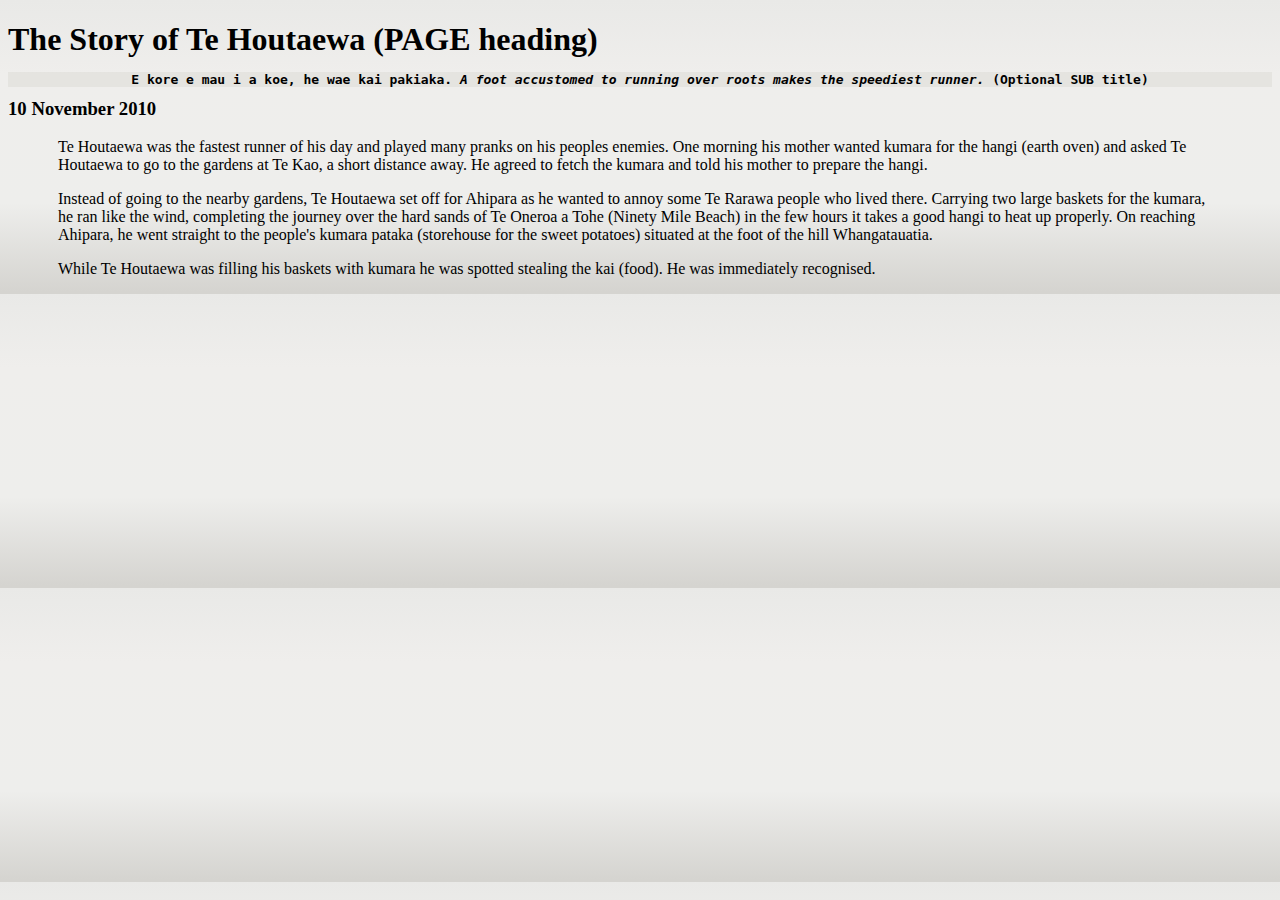
<file: blog/te-houtaewa-template.html>
<!DOCTYPE html>
<html>
  <head>
    <title>Stories and Legends (PAGE title) </title>
    <meta charset="UTF-8">
    <link href="../styles/main.css" rel="stylesheet" type="text/css">
  </head>
  
  <body>
    <h1>The Story of Te Houtaewa (PAGE heading)</h1>
    <h2>E kore e mau i a koe, he wae kai pakiaka. <em>A foot accustomed to running over roots makes the speediest runner.</em> (Optional SUB title) </h2>
    <h3>10 November 2010</h3>
    
    <p>
      Te Houtaewa was the fastest runner of his day and played many pranks on his peoples enemies. One morning his mother wanted kumara for the hangi (earth oven) and asked Te Houtaewa to go to the gardens at Te Kao, a short distance away. He agreed to fetch the kumara and told his mother to prepare the hangi.
    </p>
    <p>
      Instead of going to the nearby gardens, Te Houtaewa set off for Ahipara as he wanted to annoy some Te Rarawa people who lived there. Carrying two large baskets for the kumara, he ran like the wind, completing the journey over the hard sands of Te Oneroa a Tohe (Ninety Mile Beach) in the few hours it takes a good hangi to heat up properly. On reaching Ahipara, he went straight to the people's kumara pataka (storehouse for the sweet potatoes) situated at the foot of the hill Whangatauatia.
    </p>
    <p>
      While Te Houtaewa was filling his baskets with kumara he was spotted stealing the kai (food). He was immediately recognised.
    </p>
    
    <!-- this is a comment. -->
  
  </body>
</html>
</file>
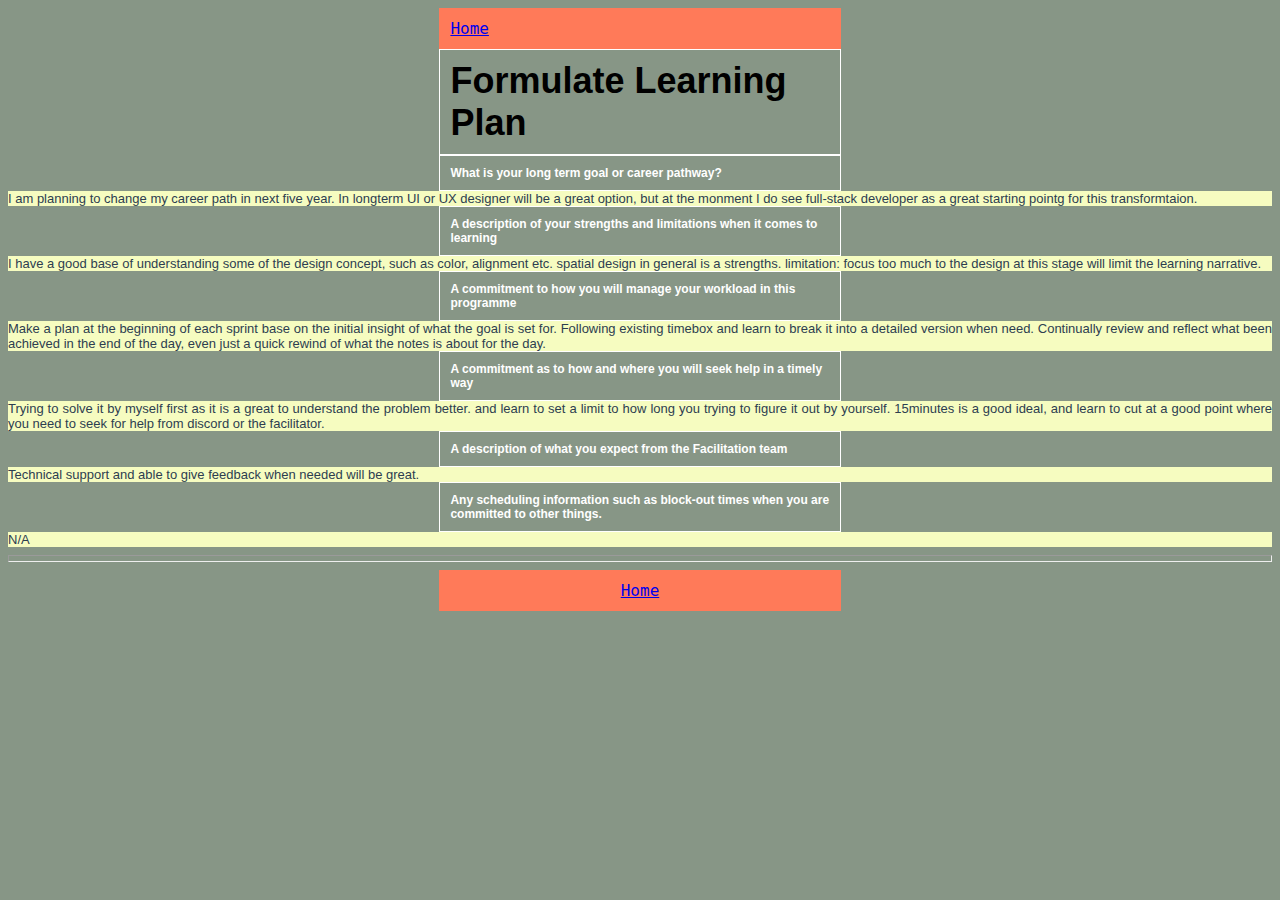
<file: Core/core.html>
<!DOCTYPE html>
<html lang="en">
  <head>
    <title>Core-Learning Plan</title>
    <meta charset="UTF-8">
    <meta name="viewport" content="width=device-width, initial-scale=1.0",maximum-scale="1.0,minimum-scale=1.0">
    <meta http-equiv="X-UA-Compatible" content="ie=edge">
    <link href="/styles/core.css" rel="stylesheet" type="text/css">
  </head>
 <nav><a href="/index.html">Home</a>
 </nav>

<header>
  <h1> Formulate Learning Plan</h1>
</header>

<main>
  <section>
  <h2> What is your long term goal or career pathway?</h2>
  <div class="definiation">
 <p>I am planning to change my career path in next five year. In longterm UI or UX designer will be a great option, but at the monment I do see full-stack developer as a great starting pointg for this transformtaion.</p>
  
  </div>
  <h2> A description of your strengths and limitations when it comes to learning</h2>
  <div class="definiation">
  
 <p>I have a good base of understanding some of the design concept, such as color, alignment etc. spatial design in general is a strengths.

  limitation: focus too much to the design at this stage will limit the learning narrative.</p>
</div> 
  
<h2> A commitment to how you will manage your workload in this programme</h2>
  <div class="definiation">
 <p>
  Make a plan at the beginning of each sprint base on the initial insight of what the goal is set for. Following existing timebox and learn to break it into a detailed version when need. 

  Continually review and reflect what been achieved in the end of the day, even just a quick rewind of what the notes is about for the day.
 </p>
  
  </div>
  <h2>A commitment as to how and where you will seek help in a timely way</h2>
  <div class="definiation">
 <p>
  Trying to solve it by myself first as it is a great to understand the problem better. and learn to set a limit to how long you trying to figure it out by yourself. 15minutes is a good ideal, and learn to cut at a good point where you need to seek for help from discord or the facilitator.
 </p>
  
  </div>
</div>
<h2>A description of what you expect from the Facilitation team</h2>
<div class="definiation">
<p>
Technical support and able to give feedback when needed will be great.
</p>

</div>
<h2>Any scheduling information such as block-out times when you are committed to other things. </h2>
  <div class="definiation">
 <p>
N/A
 </p>
  
  </div>
</div>
  </section>

  <hr>
  <footer>
    <nav>
      <a href="/index.html">Home</a>
      </nav>   
  </footer>
  </html>
</file>
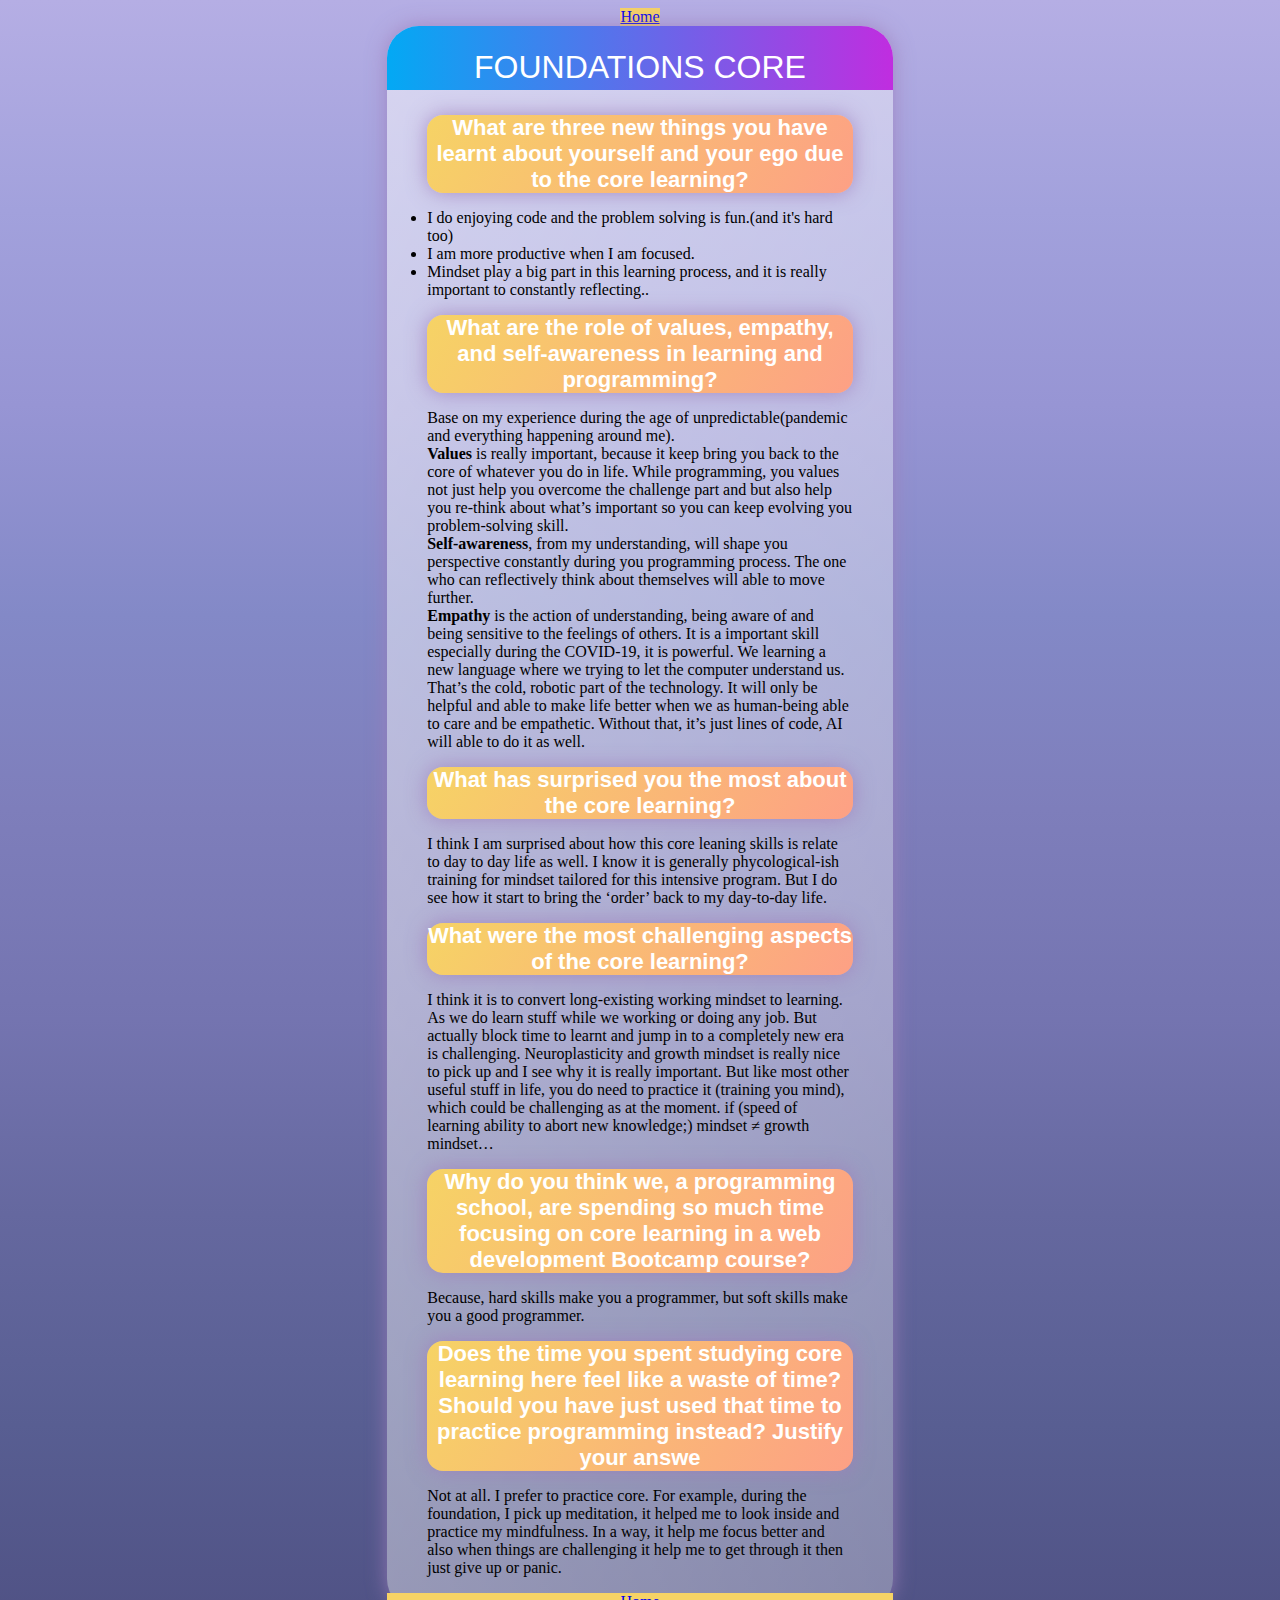
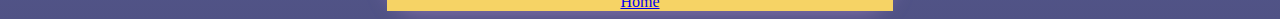
<file: Core/foundations-reflection.html>
<!DOCTYPE html>
<html lang="en">
  <head>
    <title>Foundation reflection</title>
    <meta charset="UTF-8">
    <meta name="viewport" content="width=device-width, initial-scale=1.0",maximum-scale="1.0,minimum-scale=1.0">
    <meta http-equiv="X-UA-Compatible" content="ie=edge">
    <link href="../styles/Blogstyle.css"rel="stylesheet" type="text/css">
  </head>
<body>
  <div class = 'nav'>  
    <a href='/index.html'>Home</a>
  </div>
  <div class = 'glass'>
    <header>Foundations Core </header>
    
  <div class="center">
    <h1> What are three new things you have learnt about yourself and your ego due to the core learning?</h1>
    <p>
        <li> I do enjoying code and the problem solving is fun.(and it's hard too)
        </li>
        <li>I am more productive when I am focused.
        </li>
        <li>
          Mindset play a big part in this learning process, and it is really important to constantly reflecting..
        </li>
    </p>
    
    <h1> What are the role of values, empathy, and self-awareness in learning and programming?</h1>
    

    <p>
      Base on my experience during the age of unpredictable(pandemic and everything happening around me). <br>

      <strong>Values</strong> is really important, because it keep bring you back to the core of whatever you do in life. While programming, you values not just help you overcome the challenge part and but also help you re-think about what’s important so you can keep evolving you problem-solving skill.<br>
      
      <strong>Self-awareness</strong>, from my understanding, will shape you perspective constantly during you programming process. The one who can reflectively think about themselves will able to move further.<br>
      
      <strong>Empathy</strong> is the action of understanding, being aware of and being sensitive to the feelings of others. It is a important skill especially during the COVID-19, it is powerful. We learning a new language  where we trying to let the computer understand us. That’s the cold, robotic part of the technology. It will only be helpful and able to make life better when we as human-being able to care and be empathetic. Without that,  it’s just lines of code, AI will able to do it as well.<br>
            
    </p>


      <h1> What has surprised you the most about the core learning?</h1>
      
      <p>I think I am surprised about how this core leaning skills is relate to day to day life as well.

        I know it is generally phycological-ish training for mindset tailored for this intensive program. But I do see how it start to bring the ‘order’ back to my day-to-day life.
        </p>
     

<!-- 2 -->
      <h1> What were the most challenging aspects of the core learning?</h1>
      <p>
        I think it is to convert long-existing working mindset to learning. As we do learn stuff while we working or doing any job. But actually block time to learnt and jump in to a completely new era is challenging. Neuroplasticity and growth mindset is really nice to pick up and I see why it is really important. But like most other useful stuff in life, you do need to practice it (training you mind), which could be challenging as at the moment. if (speed of learning <expectation; questions > ability to abort new knowledge;) mindset ≠ growth mindset…

      </p>
      <h1> Why do you think we, a programming school, are spending so much time focusing on core learning in a web development Bootcamp course?</h1>
      <p>
        Because,  hard skills make you a programmer, but soft skills make you a good programmer.
      </p>
      <h1> Does the time you spent studying core learning here feel like a waste of time? Should you have just used that time to practice programming instead? Justify your answe</h1>
      <p>
        Not at all.

        I prefer to practice core. For example, during the foundation, I pick up meditation, it helped me to look inside and practice my mindfulness. In a way, it help me focus better and also when things are challenging it help me to get through it then just give up or panic.
      </p>
  </div>
</body>
  
  
  <footer>
    <div class = 'nav'> 
      <a href='/index.html'>Home</a>
    </div>  
  </footer>
  </html>
</file>
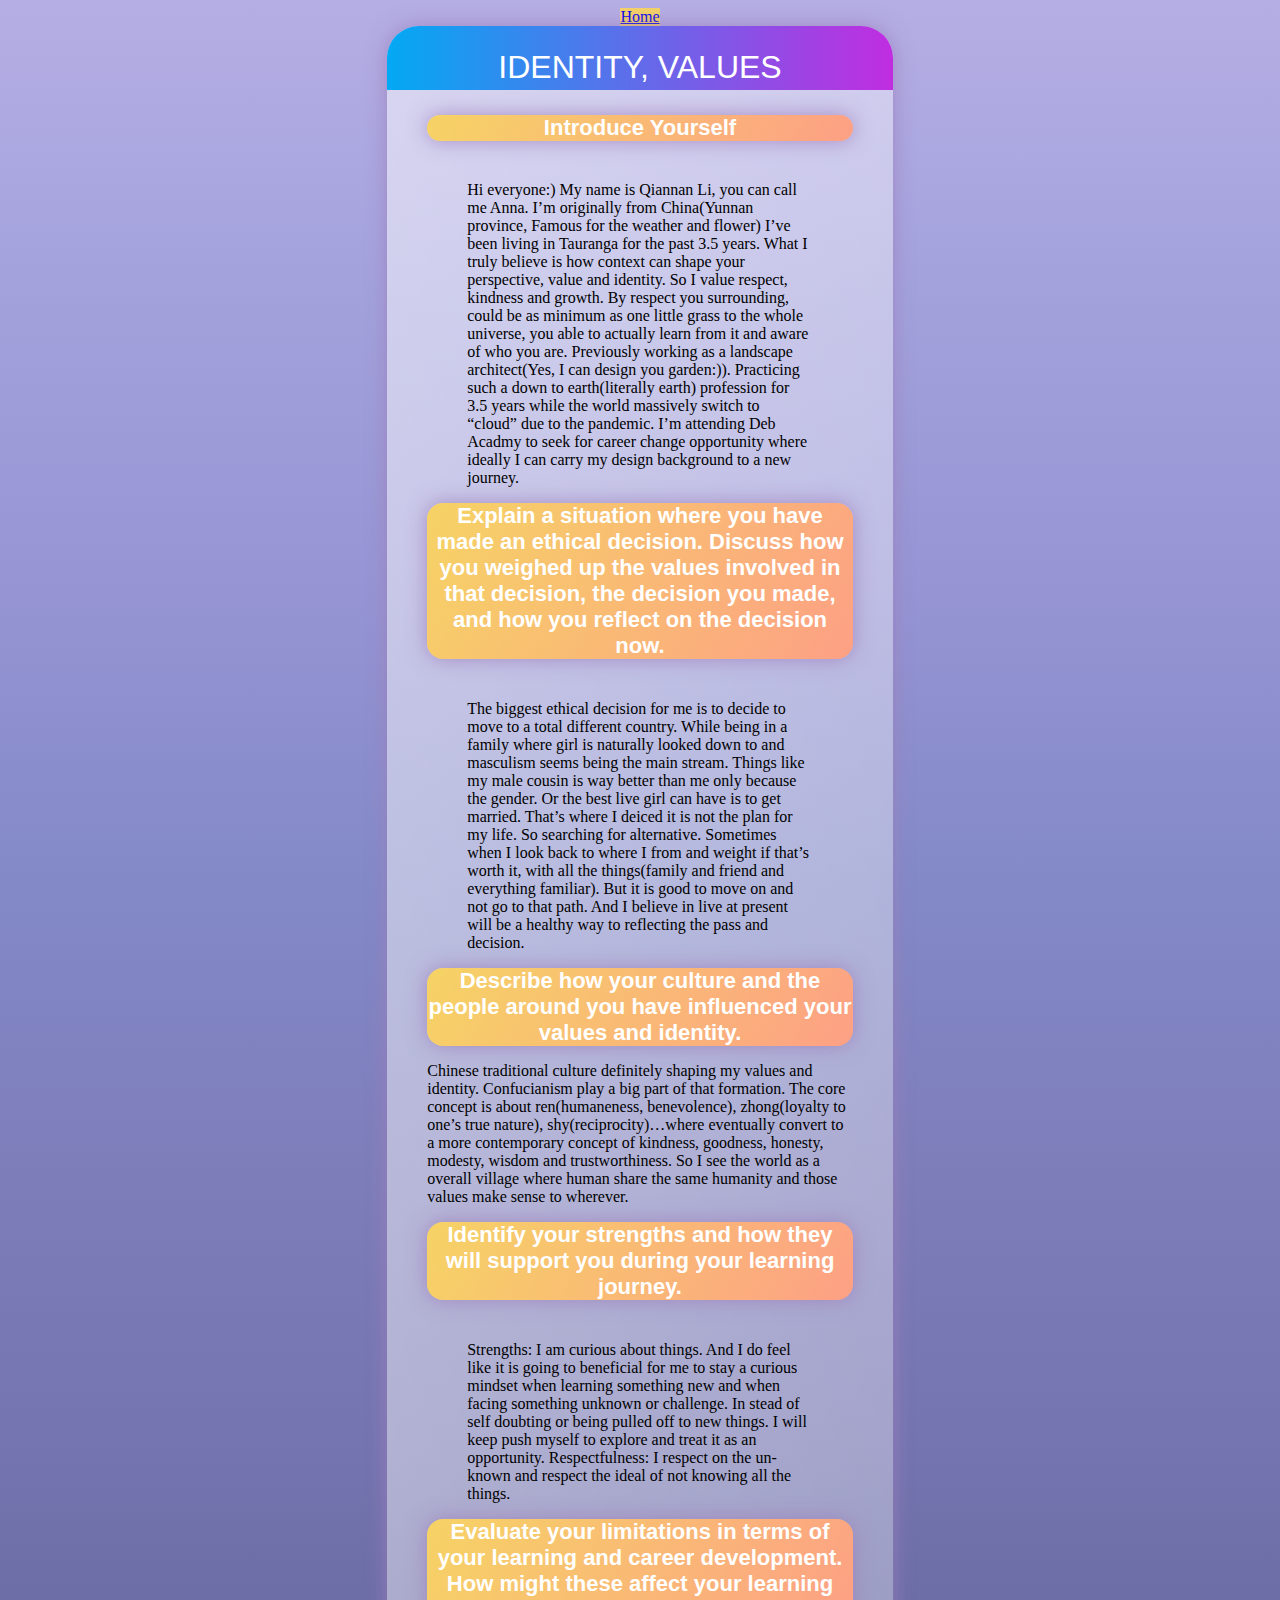
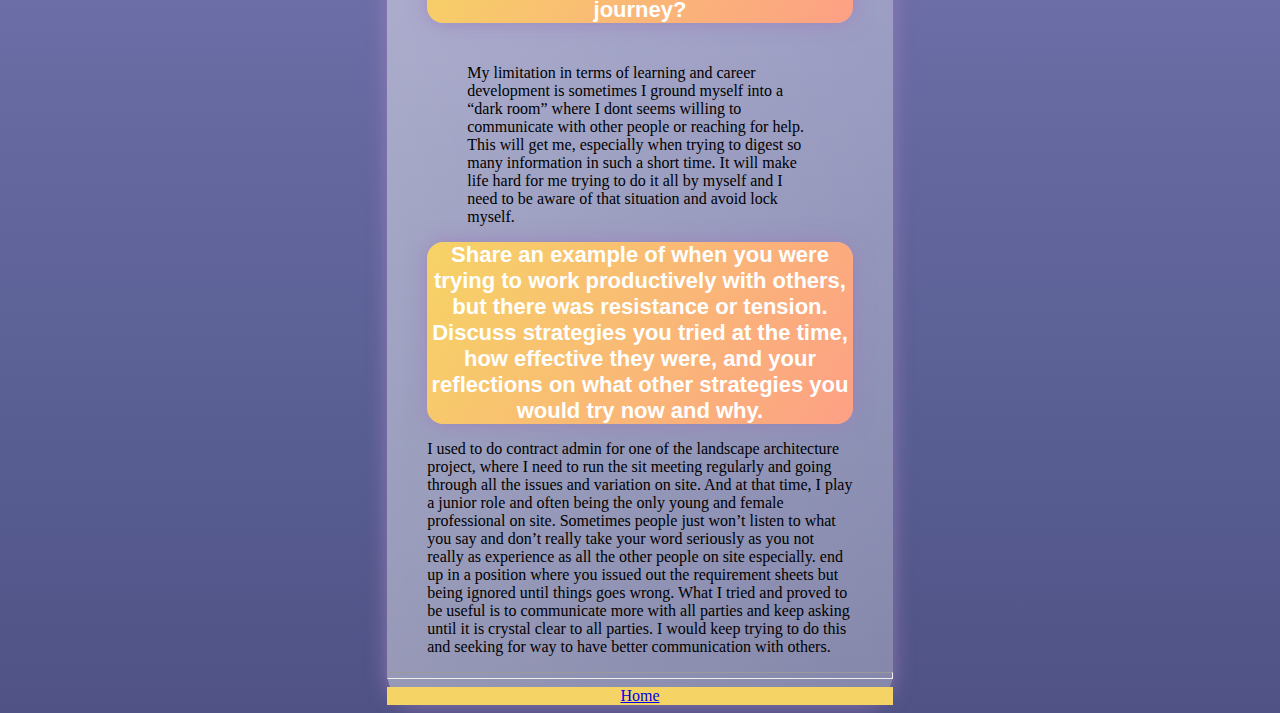
<file: Core/identity-values.html>
<!DOCTYPE html>
<html lang="en">
  <head>
    <title>Identity, Values, and Strengths</title>
    <meta charset="UTF-8">
    <meta name="viewport" content="width=device-width, initial-scale=1.0",maximum-scale="1.0,minimum-scale=1.0">
    <meta http-equiv="X-UA-Compatible" content="ie=edge">
    <link href="../styles/Blogstyle.css" rel="stylesheet" type="text/css">
  </head>
<body>
<div class="nav">
  <a href="/index.html">Home</a>
</div>
<div class ='glass'>
<header class="big">
  Identity, Values
</header>
<div class="center">
      <h1> Introduce Yourself</h1>
    <div class="center">
      <p>Hi everyone:) My name is Qiannan Li, you can call me Anna. I’m originally from China(Yunnan province, Famous for the weather and flower) I’ve been living in Tauranga for the past 3.5 years. 

        What I truly believe is how context can shape your perspective, value and identity. So I value respect, kindness and growth. By respect you surrounding, could be as minimum as one little grass to the whole universe, you able to actually learn from it and aware of who you are.
        
        Previously working as a landscape architect(Yes, I can design you garden:)). Practicing such a down to earth(literally earth) profession for 3.5 years while the world massively switch to “cloud” due to the pandemic. I’m attending Deb Acadmy to seek for career change opportunity where ideally I can carry my design background to a new journey.
          </p>
    </div>
    <h1>Explain a situation where you have made an ethical decision. Discuss how you weighed up the values involved in that decision, the decision you made, and how you reflect on the decision now.</h1>
  <div class="center">
  <p>
    The biggest ethical decision for me is to decide to move to a total different country.

  While being in a family where girl is naturally looked down to and masculism seems being the main stream. Things like my male cousin is way better than me only because the gender. Or the best live girl can have is to get married. That’s where I deiced it is not the plan for my life. So searching for alternative. 

  Sometimes when I look back to where I from and weight if that’s worth it, with all the things(family and friend and everything familiar). But it is good to move on and not  go to that path. And I believe in live at present will be a healthy way to reflecting the pass and decision.</p>

  </div>
    <h1> Describe how your culture and the people around you have influenced your values and identity.</h1>
    <p>
      Chinese traditional culture definitely shaping my values and identity. Confucianism play a big part of that formation. The core concept is about ren(humaneness, benevolence), zhong(loyalty to one’s true nature), shy(reciprocity)…where eventually convert to a more contemporary concept of kindness, goodness, honesty, modesty, wisdom and trustworthiness.  So I see the world as a overall village where human share the same humanity and those values make sense to wherever.
    </p>
  
    
  <h1> Identify your strengths and how they will support you during your learning journey.</h1>
  <div class="center">
  <p> Strengths: I am curious about things. And I do feel like it is going to beneficial for me to stay a curious mindset when learning something new and when facing something unknown or challenge. In stead of self doubting or being pulled off to new things. I will keep push myself to explore and treat it as an opportunity.

    Respectfulness: I respect on the un-known and respect the ideal of not knowing all the things.
    </p>

    </div>
    <h1>Evaluate your limitations in terms of your learning and career development. How might these affect your learning journey?</h1>
    <div class="center">
  <p>
    My limitation in terms of learning and career development is sometimes I ground myself into a “dark room” where I dont seems willing to communicate with other people or  reaching for help.
    This will get me, especially when trying to digest so many information in such a short time. It will make life hard for me trying to do it all by myself and I need to be aware of that situation and avoid lock myself.
  </p> 


    
    
  </div>
  <h1>Share an example of when you were trying to work productively with others, but there was resistance or tension. Discuss strategies you tried at the time, how effective they were, and your reflections on what other strategies you would try now and why.</h1>

  <p>
    I used to do contract admin for one of the landscape architecture project, where I need to run the sit meeting regularly and going through all the issues and variation on site.

  And at that time, I play a junior role and often being the only young and female professional on site. Sometimes people just won’t listen to what you say and don’t really take your word seriously as you not really as experience as all the other people on site especially. end up in a position where you issued out the requirement sheets but being ignored until things goes wrong. 

  What I tried and proved to be useful is to communicate more with all parties and keep asking until it is crystal clear to all parties.

  I would keep trying to do this and seeking for way to have better communication with others.
    </p>
  </div> 
</body>

  <hr>
  <footer>
    <div class="nav">
      <a href="/index.html">Home</a>
    </div>
  </footer>
  </html>
</file>
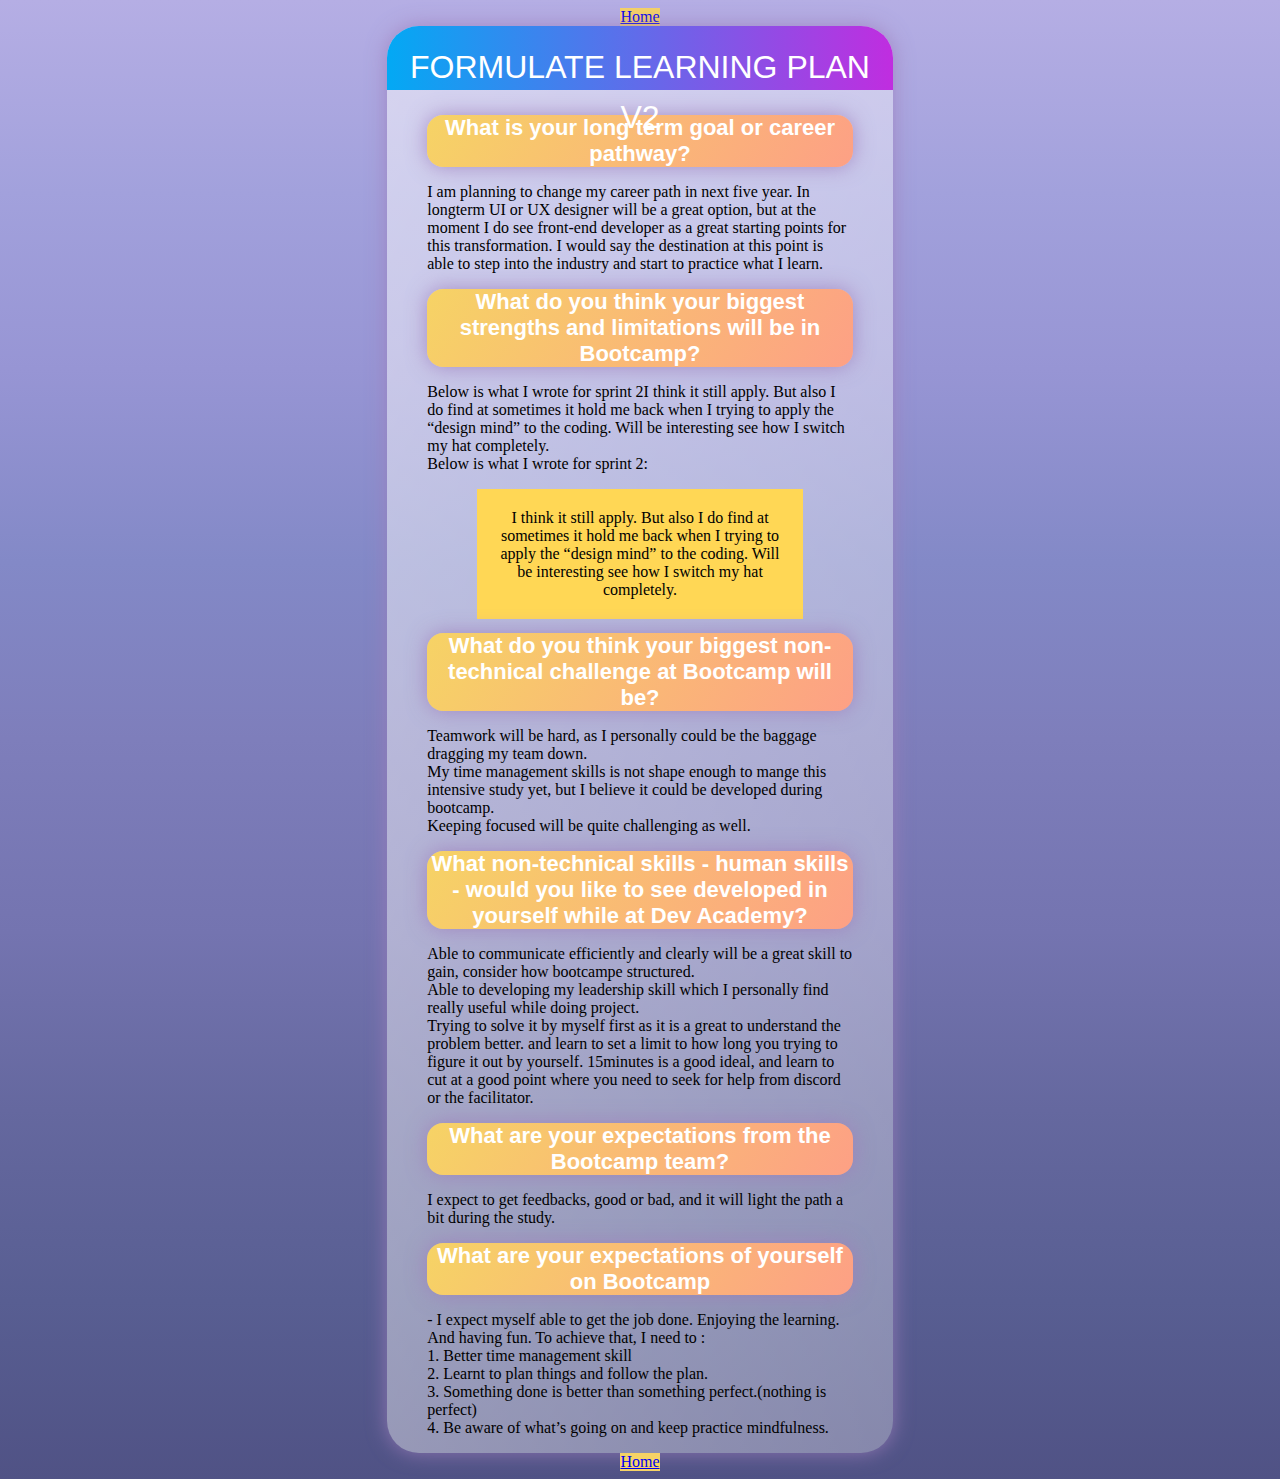
<file: Core/learning-plan.html>
<!DOCTYPE html>
<html lang="en">
  <head>
    <title>Core-Learning Plan</title>
    <meta charset="UTF-8">
    <meta name="viewport" content="width=device-width, initial-scale=1.0",maximum-scale="1.0,minimum-scale=1.0">
    <meta http-equiv="X-UA-Compatible" content="ie=edge">
    <link href="../styles/Blogstyle.css"rel="stylesheet" type="text/css">
  </head>

  
<body> 
  <div class="nav">
  <a href="/index.html">Home</a>
  </div>
  <div class ='glass'> 
  <header>
    Formulate Learning Plan  V2 
  </header>

  <div class="center">
    <h1> What is your long term goal or career pathway?</h1>
        <p> I am planning to change my career path in next five year. In longterm UI or UX designer will be a great option, but at the moment I do see front-end developer as a great starting points for this transformation.
        
        I would say the destination at this point is able to step into the industry and start to practice what I learn.</p>
        
        <h1> What do you think your biggest strengths and limitations will be in Bootcamp?</h1>
        <p>Below is what I wrote for sprint 2I think it still apply. But also I do find at sometimes it hold me back when I trying to apply the “design mind” to the coding. Will be interesting see how I switch my hat completely.<br>
          Below is what I wrote for sprint 2:
        </p>
        <p class="code">
          I think it still apply. But also I do find at sometimes it hold me back when I trying to apply the “design mind” to the coding. Will be interesting see how I switch my hat completely.
        </p>
      
        <h1> What do you think your biggest non-technical challenge at Bootcamp will be?</h1>
        <p>
          Teamwork will be hard, as I personally could be the baggage dragging my team down.<br>

          My time management skills is not shape enough to mange this intensive study yet, but I believe it could be developed during bootcamp.<br>
          
          Keeping focused will be quite challenging as well.<br>
        </p>
        
        <h1>What non-technical skills - human skills - would you like to see developed in yourself while at Dev Academy?</h1>
        <p>
          Able to communicate efficiently and clearly will be a great skill to gain, consider how bootcampe structured.<br>
Able to developing my leadership skill which I personally find really useful while doing project.<br>
        Trying to solve it by myself first as it is a great to understand the problem better. and learn to set a limit to how long you trying to figure it out by yourself. 15minutes is a good ideal, and learn to cut at a good point where you need to seek for help from discord or the facilitator.<br>
        </p>
        <h1>What are your expectations from the Bootcamp team?</h1>
        <p>
          I expect to get feedbacks, good or bad, and it will light the path a bit during the study.
        </p>
        <h1>What are your expectations of yourself on Bootcamp </h1>
        <p>
          - I expect myself able to get the job done. Enjoying the learning.  And having fun.

To achieve that, I need to :<br>

1. Better time management skill<br>
2. Learnt to plan things and follow the plan.<br>
3. Something done is better than something perfect.(nothing is perfect)<br>
4. Be aware of what’s going on and keep practice mindfulness.<br>
      
        </p>
  </div>
</div>
</body>

  <footer>
    <div class="nav">
      <a href="/index.html">Home</a>
    </div>
  </footer>
  </html>
</file>
<file: styles/main.css>
@media only screen and (min-width: 320px)
{body{
  background-image: linear-gradient(45deg, #93a5cf 0%, #e4efe9 100%);}
  .container, .gallery{
  display:grid;
  grid-template-columns: 2fr;
  margin:1rem;
  }
  }

@media only screen and (min-width: 768px)
{body{
  background-image: linear-gradient(to right, #f83600 0%, #f9d423 100%);}
  .container{
    display:grid;
    align-content: center;
    grid-template-columns: repeat(auto-fit,minmax(100px,1fr));
    }
}

@media only screen and (min-width: 992px)
{body{
  background: linear-gradient(-180deg, #BCC5CE 0%, #929EAD 98%), radial-gradient(at top left, rgba(255,255,255,0.30) 0%, rgba(0,0,0,0.30) 100%);
  background-blend-mode: screen;
  ;
}}

@media only screen and (min-width: 1200px)
{body{
  background-image: linear-gradient(to top, #d5d4d0 0%, #d5d4d0 1%, #eeeeec 31%, #efeeec 75%, #e9e9e7 100%)
  ;
}.container{
  display:grid;
  align-content: center;
  grid-template-columns: repeat(auto-fit,minmax(100px,1fr));
  justify-content: center;
  column-gap:150px;
  margin:1rem;
  }
}


.hero-image{
  display:grid;
    background-image: url(https://images.unsplash.com/photo-1485134532658-d720895a3b5e?ixlib=rb-1.2.1&ixid=MnwxMjA3fDB8MHxwaG90by1wYWdlfHx8fGVufDB8fHx8&auto=format&fit=crop&w=1173&q=80);
height:22rem;
background-position: center;
  background-repeat: no-repeat;
  background-size: cover;
  align-items: center;
  position: relative;
  opacity: 0.8;
}
.hero-text{
  position:absolute;
  text-align:center;
  color:white;
  font-family: monospace,"Lucida Console", "Courier New", monospace;
  font-size:40px;
  position: absolute;
  top: 50%;
  left: 50%;
  transform: translate(-50%, -50%);
  font-weight: 500;
}
h2{
  text-align:center;
  font-size: medium;
  font-family:monospace;
margin-top:-8px;
margin-bottom: -8px;
background-color: #9ca18d20;

}
hr{ 
  height: 2px;
  background-color: #9ca18d20;
  border:5px;
 }
/* 3 colum */


/* grid layout */
.container{
  display:grid;
  align-content: center;
  grid-template-columns: repeat(auto-fit,minmax(200px,1fr));
  justify-content: center;
  column-gap:150px;
}
.gallery{
  background-color: rgb(131,176,174,0.2);
  text-align: center;
  border-radius: 30px;
  box-shadow: 3px 3px 10px rgb(112, 113, 114,0.5);
}
p{
  text-align: left;
  padding:0 50px;

}
.container .gallery img{
  width:100%;
  height:100%;  
  border-radius: 30px;  
  box-shadow: 3px 3px 6px rgb(112, 113, 114,0.5);
  object-fit:fill;
}

a{color:black;
  font-family:monospace;
text-align: left;}
  a:hover {
    color:white;
  }
footer{
  clear:both;
  text-align: center;
  font-family:monospace;
  position:relative;
}
</file>
<file: styles/core.css>
html{
  background-color: rgb(135, 150, 134);
}
nav{
  font-family:monospace;
  font-size: large;
  background-color:#ff7a59;
  margin:auto;
  width:30%;
  padding: 10px; 
   border: 1px solid #ff7a59;
   
}
.center,h1,h2{
  font-family: Arial, Helvetica, sans-serif;
    margin: auto;
    width: 30%;
    border: 1px solid #ffffff;
    padding: 10px;
    }
h1{
  font-family: Arial, Helvetica, sans-serif;
  font-size:36px;
}
h2{
  font-size: 12px;
  text-align:left;
  color:white;
}
p, li{
font-size: small;
color:#2D3E50;
margin:auto;
padding-top: auto;
padding-bottom:auto;
text-align: justify;
font-family: sans-serif;
background-color:rgb(246, 252, 192);}

img{
  align-items:center;
}
hr
{height:5px;}
.margin{ background-color: #ff7a59;
  border-radius: 10px;
  color: #2D3E50;
  font-family: 'Avenir';
	font-weight: bold;
  margin: 20px;
  display: inline-block;
  text-align: center;}
h3{margin:10px;}

.links{
  color:rgb(219, 14, 14);
  font-family:monospace;
}
.links:hover {
  color:white;
}
a:hover {
  color:white;
}
footer{
  text-align: center;
  font-size: 15px;
  font-family:monospace;
  position:relative;}
</file>
<file: styles/Blogstyle.css>
@media only screen and (max-width: 320px)
{body{
  background-color: rgb(255, 255, 255);
}
.glass{
  max-width: 60%;
}

}

@media only screen and (max-width: 768px)
{body{
  background-color: blueviolet;
}
.glass{
  max-width: 80%;
}

}

@media only screen and (max-width: 1200px)
{body{
  background-color: rgb(249, 224, 136,0.3)
}
  }

/* * {border: 4px solid black;} */
body{
  display:flex;
  flex-direction: column;
  align-items: center;
  justify-content: center;
  background-image: linear-gradient(to top, #505285 0%, #585e92 12%, #65689f 25%, #7474b0 37%, #7e7ebb 50%, #8389c7 62%, #9795d4 75%, #a2a1dc 87%, #b5aee4 100%);
}

header{
  font-family: Arial, Helvetica, sans-serif;
  font-size:2rem;
  height: 3rem;
  line-height: 50px;
  text-align: center;
  padding-top:1rem;
  text-decoration: none;
  text-transform: uppercase;
  color:white;
  background-image: linear-gradient(to right,#03a9f4,#ff04d9,#f7ff10,#03a9f4);
  background-size: 400%;
  border-radius: 2rem 2rem 0 0;
}

header:hover{
  animation: sun 8s infinite;
}
@keyframes sun{100%
{
  background-position: -400% 0;
}}
.nav {
  background-color: #f6d365;}
.glass{

background: white;
width: 40%;
background:linear-gradient(to right bottom, rgba(255,255,255,0.5),rgba(255,255,255,0.3));
border-radius: 2rem;
box-shadow: 0 0 20px rgba(158, 126, 188, 0.8);
}
h1{
  font-family: Arial, Helvetica, sans-serif;
  font-size:22px;
  text-align:center;
  color:white;
  background-image: linear-gradient(120deg, #f6d365 0%, #fda085 100%);
  box-shadow: 0 0 20px rgba(158, 126, 188, 0.8);
  border-radius: 1rem;
}
h2{
  font-size: 18px;
  text-align:center;
  color:white;
  border-radius: 1rem;
}
h3{font-size:16px;}
meter {
  width: 200px;
}
.picture{
  border:4px rgba(158, 126, 188,0.5);
}

img{
  width: 100%;
height:100%;
object-fit: cover;}

footer{
  text-align: center;
}




.links{
  color:rgb(122, 109, 109);
  font-family:monospace;
}
.links:hover {
  color:white;
}
a:hover {
  color:white;
}
hr
{height:5px;}

.code{
  text-align: center;
  background-color:rgb(255, 215, 85);
  padding:20px 20px 20px 20px;
  margin:0px 50px 0px 50px;

}
.code_two{
  text-align: center;
  background-color:rgb(255, 215, 85);
  padding:20px 20px 20px 20px;
  margin:0px 50px 0px 70px;
  display:inline-block; 
}
.code_two2{
  text-align: center ;
  background-color:rgb(255, 215, 85);
  padding:20px 20px 20px 20px;
  margin:0px 50px 0px 50px;
  display:inline-block;
}
.center{padding-top:10px;
padding-left:40px;
padding-right: 40px;}
</file>
